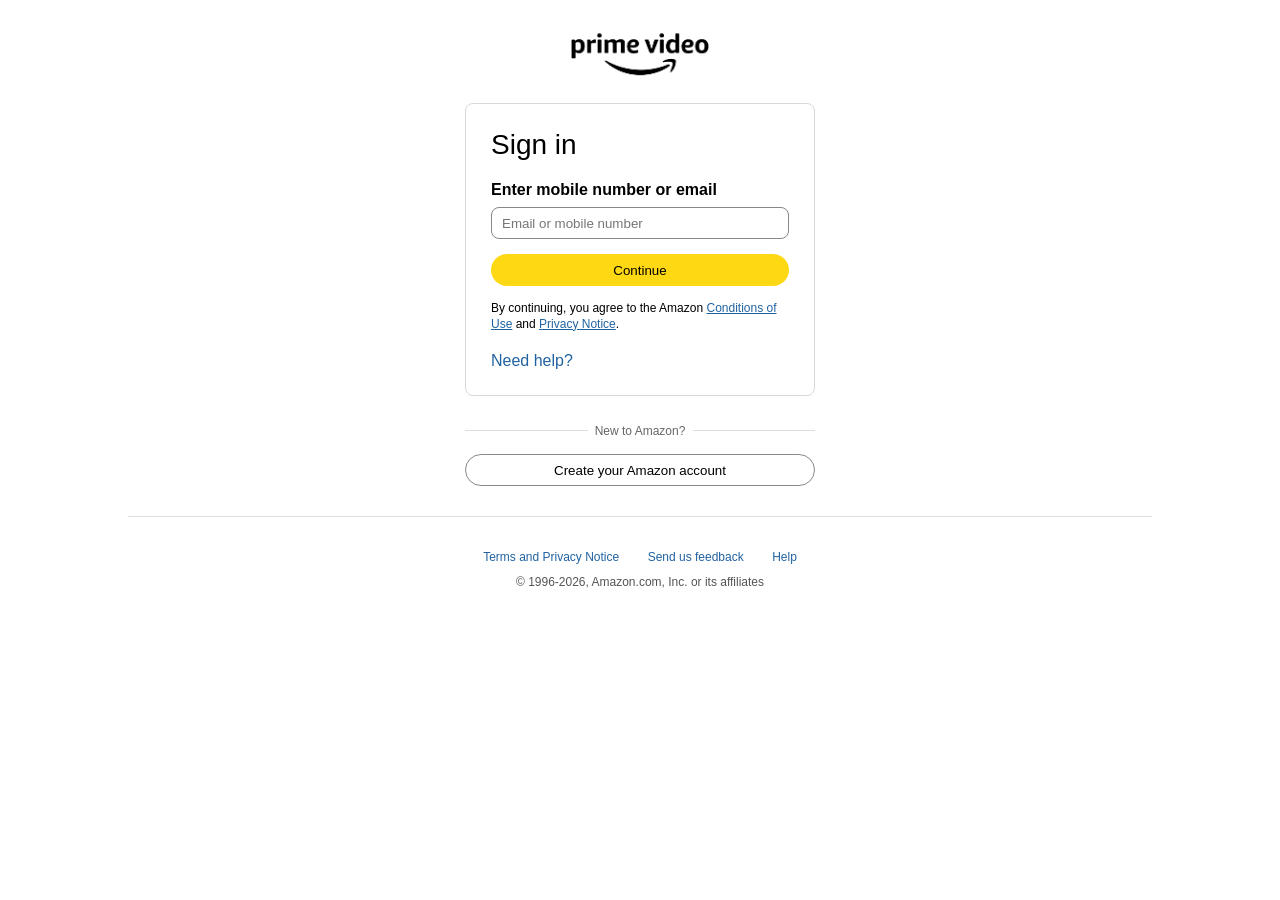
<file: send-us-feedback.html>
<!DOCTYPE html>
<html lang="en">
<head>
    <meta charset="UTF-8">
    <meta name="viewport" content="width=device-width, initial-scale=1.0">
    <title>Prime Video: Watch live Tv</title>
    <link rel="stylesheet" href="./send-us-feedback.css"/>
    <link rel="stylesheet"
    href="https://cdnjs.cloudflare.com/ajax/libs/font-awesome/6.5.1/css/all.min.css">
    <link rel="icon" type="image/png" href="./play button.png">
</head>
<body>
 
<div class="logo-section">
    <img src="./prime video.png" alt="Prime Video">
</div>

<div class="signin-box">

    <h1>Sign in</h1>

    <label>Enter mobile number or email</label>

    <input type="text" placeholder="Email or mobile number">

    <a href="#"><button class="continue-btn">
        Continue
    </button></a>

    <p class="terms">
        By continuing, you agree to the Amazon
        <a href="#">Conditions of Use</a>
        and
        <a href="#">Privacy Notice</a>.
    </p>

    <div class="help">
        Need help?
    </div>

</div>

<div class="divider">
    <span>New to Amazon?</span>
</div>

<button class="create-btn">
    Create your Amazon account
</button>
<div class="bottom-line"></div>


<footer>
    <a href="#">Terms and Privacy Notice</a>
    <a href="#">Send us feedback</a>
    <a href="#">Help</a>

    <p>© 1996-2026, Amazon.com, Inc. or its affiliates</p>
</footer>

</body>
</html>
</file>
<file: send-us-feedback.css>
*{
    margin:0;
    padding:0;
    box-sizing:border-box;
    font-family:Arial, Helvetica, sans-serif;
}

body{
    background:#fff;
    display:flex;
    flex-direction:column;
    align-items:center;
    min-height:100vh;
}

.logo-section{
    margin-top:0px;
}

.logo-section img{
    width:180px;
}

.signin-box{
    width:350px;
    border:1px solid #d5d9d9;
    border-radius:8px;
    padding:25px;
    margin-top:0px;
}

.signin-box h1{
    font-size:28px;
    font-weight:400;
    margin-bottom:20px;
}

.signin-box label{
    display:block;
    font-weight:700;
    margin-bottom:8px;
}

.signin-box input{
    width:100%;
    height:32px;
    border:1px solid #888;
    border-radius:8px;
    padding:0 10px;
    margin-bottom:15px;
}

.continue-btn{
    width:100%;
    height:32px;
    border:none;
    border-radius:20px;
    background:#ffd814;
    cursor:pointer;
    margin-bottom:15px;
}

.continue-btn:hover{
    background:#f7ca00;
}

.terms{
    font-size:12px;
    line-height:1.3;
}

.terms a{
    color:#2162a1;
}

.help{
    margin-top:20px;
    color:#2162a1;
    cursor:pointer;
}

.divider{
    width:350px;
    text-align:center;
    margin:25px 0 15px;
    position:relative;
}

.divider::before,
.divider::after{
    content:"";
    position:absolute;
    top:50%;
    width:35%;
    height:1px;
    background:#ddd;
}

.divider::before{
    left:0;
}

.divider::after{
    right:0;
}

.divider span{
    background:#fff;
    padding:0 10px;
    color:#666;
    font-size:12px;
}

.create-btn{
    width:350px;
    height:32px;
    border:1px solid #888;
    border-radius:20px;
    background:#fff;
    cursor:pointer;
}

.bottom-line{
    width:80%;
    height:1px;
    background:#ddd;
    margin:30px auto;
}

footer{
    margin-top:0px;
    margin-bottom: 30px;
    text-align:center;
}

footer a{
    text-decoration:none;
    color:#2162a1;
    margin:0 12px;
    font-size:12px;
}

footer p{
    margin-top:10px;
    font-size:12px;
    color:#555;
}


/* responsive design */
/* Tablet */
@media (max-width:768px){

    .logo-section img{
        width:150px;
    }

    .signin-box{
        width:90%;
        max-width:350px;
    }

    .divider{
        width:90%;
        max-width:350px;
    }

    .create-btn{
        width:90%;
        max-width:350px;
    }

    .bottom-line{
        width:90%;
    }

    footer{
        padding:0 15px;
    }

    footer a{
        display:inline-block;
        margin:5px;
    }
}

/* Mobile */
@media (max-width:500px){

    .logo-section img{
        width:130px;
    }

    .signin-box{
        width:95%;
        padding:20px;
    }

    .signin-box h1{
        font-size:24px;
    }

    .divider{
        width:95%;
    }

    .create-btn{
        width:95%;
    }

    footer a{
        display:block;
        margin:8px 0;
    }

    footer p{
        font-size:11px;
    }
}
</file>
